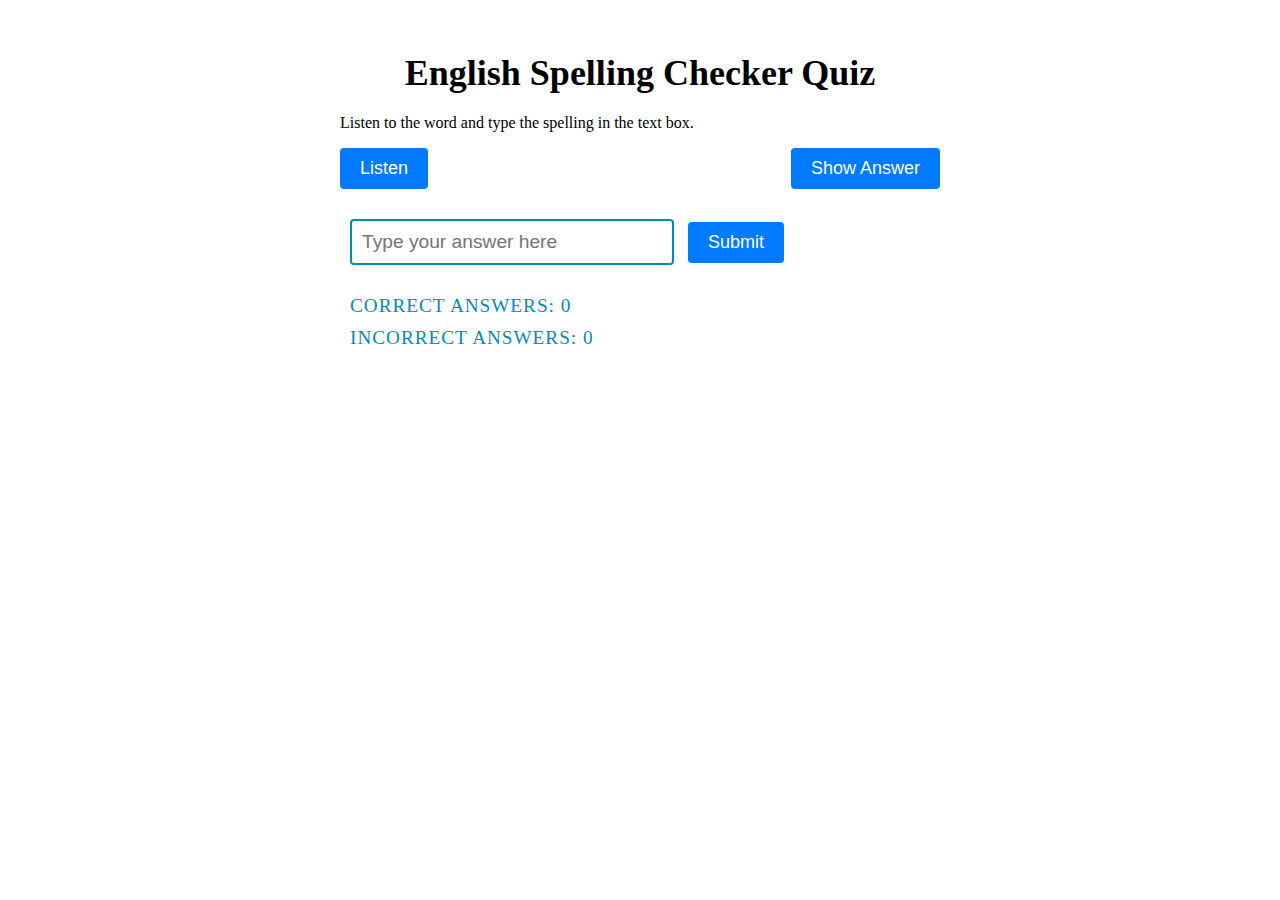
<file: spelling/index.html>
<!DOCTYPE html>
<html>
<head>
  <meta charset="utf-8">
  <title>Spelling Quiz</title>
  <link rel="stylesheet" href="style.css">
</head>
<body>
  <div class="container">
  <h1>English Spelling Checker Quiz</h1>
  <p>Listen to the word and type the spelling in the text box.</p>
  
  <div class="button-container">
    <button id="listenBtn">Listen</button>
    <button id="showAnswerBtn">Show Answer</button>
  </div>
  <input type="text" id="answerBox" placeholder="Type your answer here">
  <button id="submitBtn">Submit</button>
  <div>
    <div id="feedback"></div>
    <div id="correctAnswers">Correct Answers: 0</div>
    <div id="incorrectAnswers">Incorrect Answers: 0</div>
    <!-- <div id="correctInRow">Correct in a Row: 0</div> -->
  </div>
  <script src="script.js"></script>
</body>
</html>
</file>
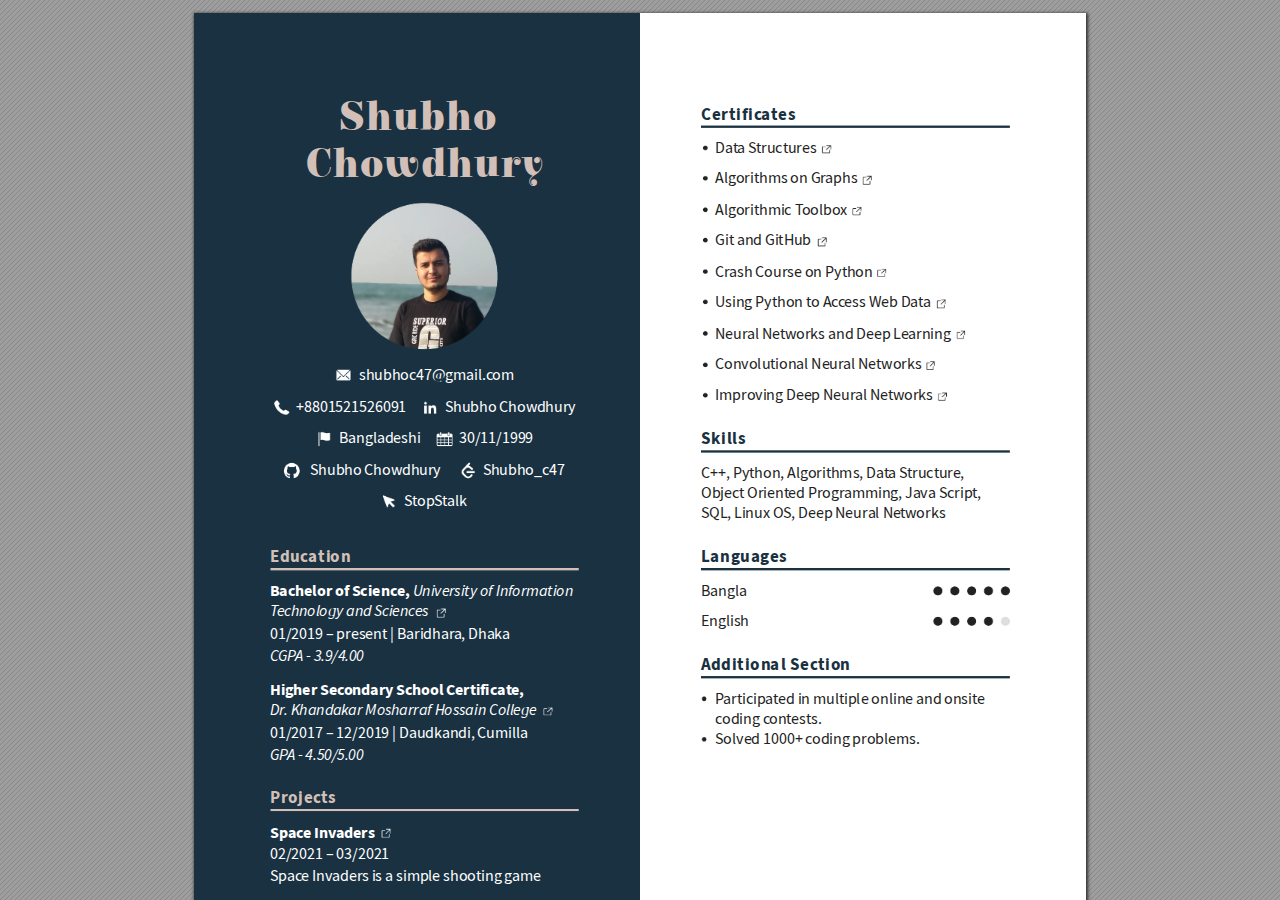
<file: Shubho_Chowdhury_Resume.html>
<!DOCTYPE html>
<!-- Created by pdf2htmlEX (https://github.com/pdf2htmlEX/pdf2htmlEX) -->
<html xmlns="http://www.w3.org/1999/xhtml">
<head>
<meta charset="utf-8"/>
<meta name="generator" content="pdf2htmlEX"/>
<meta http-equiv="X-UA-Compatible" content="IE=edge,chrome=1"/>
<style type="text/css">
/*! 
 * Base CSS for pdf2htmlEX
 * Copyright 2012,2013 Lu Wang <coolwanglu@gmail.com> 
 * https://github.com/pdf2htmlEX/pdf2htmlEX/blob/master/share/LICENSE
 */#sidebar{position:absolute;top:0;left:0;bottom:0;width:250px;padding:0;margin:0;overflow:auto}#page-container{position:absolute;top:0;left:0;margin:0;padding:0;border:0}@media screen{#sidebar.opened+#page-container{left:250px}#page-container{bottom:0;right:0;overflow:auto}.loading-indicator{display:none}.loading-indicator.active{display:block;position:absolute;width:64px;height:64px;top:50%;left:50%;margin-top:-32px;margin-left:-32px}.loading-indicator img{position:absolute;top:0;left:0;bottom:0;right:0}}@media print{@page{margin:0}html{margin:0}body{margin:0;-webkit-print-color-adjust:exact}#sidebar{display:none}#page-container{width:auto;height:auto;overflow:visible;background-color:transparent}.d{display:none}}.pf{position:relative;background-color:white;overflow:hidden;margin:0;border:0}.pc{position:absolute;border:0;padding:0;margin:0;top:0;left:0;width:100%;height:100%;overflow:hidden;display:block;transform-origin:0 0;-ms-transform-origin:0 0;-webkit-transform-origin:0 0}.pc.opened{display:block}.bf{position:absolute;border:0;margin:0;top:0;bottom:0;width:100%;height:100%;-ms-user-select:none;-moz-user-select:none;-webkit-user-select:none;user-select:none}.bi{position:absolute;border:0;margin:0;-ms-user-select:none;-moz-user-select:none;-webkit-user-select:none;user-select:none}@media print{.pf{margin:0;box-shadow:none;page-break-after:always;page-break-inside:avoid}@-moz-document url-prefix(){.pf{overflow:visible;border:1px solid #fff}.pc{overflow:visible}}}.c{position:absolute;border:0;padding:0;margin:0;overflow:hidden;display:block}.t{position:absolute;white-space:pre;font-size:1px;transform-origin:0 100%;-ms-transform-origin:0 100%;-webkit-transform-origin:0 100%;unicode-bidi:bidi-override;-moz-font-feature-settings:"liga" 0}.t:after{content:''}.t:before{content:'';display:inline-block}.t span{position:relative;unicode-bidi:bidi-override}._{display:inline-block;color:transparent;z-index:-1}::selection{background:rgba(127,255,255,0.4)}::-moz-selection{background:rgba(127,255,255,0.4)}.pi{display:none}.d{position:absolute;transform-origin:0 100%;-ms-transform-origin:0 100%;-webkit-transform-origin:0 100%}.it{border:0;background-color:rgba(255,255,255,0.0)}.ir:hover{cursor:pointer}</style>
<style type="text/css">
/*! 
 * Fancy styles for pdf2htmlEX
 * Copyright 2012,2013 Lu Wang <coolwanglu@gmail.com> 
 * https://github.com/pdf2htmlEX/pdf2htmlEX/blob/master/share/LICENSE
 */@keyframes fadein{from{opacity:0}to{opacity:1}}@-webkit-keyframes fadein{from{opacity:0}to{opacity:1}}@keyframes swing{0{transform:rotate(0)}10%{transform:rotate(0)}90%{transform:rotate(720deg)}100%{transform:rotate(720deg)}}@-webkit-keyframes swing{0{-webkit-transform:rotate(0)}10%{-webkit-transform:rotate(0)}90%{-webkit-transform:rotate(720deg)}100%{-webkit-transform:rotate(720deg)}}@media screen{#sidebar{background-color:#2f3236;background-image:url("[data-uri]")}#outline{font-family:Georgia,Times,"Times New Roman",serif;font-size:13px;margin:2em 1em}#outline ul{padding:0}#outline li{list-style-type:none;margin:1em 0}#outline li>ul{margin-left:1em}#outline a,#outline a:visited,#outline a:hover,#outline a:active{line-height:1.2;color:#e8e8e8;text-overflow:ellipsis;white-space:nowrap;text-decoration:none;display:block;overflow:hidden;outline:0}#outline a:hover{color:#0cf}#page-container{background-color:#9e9e9e;background-image:url("[data-uri]");-webkit-transition:left 500ms;transition:left 500ms}.pf{margin:13px auto;box-shadow:1px 1px 3px 1px #333;border-collapse:separate}.pc.opened{-webkit-animation:fadein 100ms;animation:fadein 100ms}.loading-indicator.active{-webkit-animation:swing 1.5s ease-in-out .01s infinite alternate none;animation:swing 1.5s ease-in-out .01s infinite alternate none}.checked{background:no-repeat url([data-uri])}}</style>
<style type="text/css">
.ff0{font-family:sans-serif;visibility:hidden;}
@font-face{font-family:ff1;src:url('[data-uri]')format("woff");}.ff1{font-family:ff1;line-height:0.945000;font-style:normal;font-weight:normal;visibility:visible;}
@font-face{font-family:ff2;src:url('[data-uri]')format("woff");}.ff2{font-family:ff2;line-height:1.000000;font-style:normal;font-weight:normal;visibility:visible;}
@font-face{font-family:ff3;src:url('[data-uri]')format("woff");}.ff3{font-family:ff3;line-height:0.934000;font-style:normal;font-weight:normal;visibility:visible;}
@font-face{font-family:ff4;src:url('[data-uri]')format("woff");}.ff4{font-family:ff4;line-height:0.944000;font-style:normal;font-weight:normal;visibility:visible;}
.m0{transform:matrix(0.375000,0.000000,0.000000,0.375000,0,0);-ms-transform:matrix(0.375000,0.000000,0.000000,0.375000,0,0);-webkit-transform:matrix(0.375000,0.000000,0.000000,0.375000,0,0);}
.m1{transform:matrix(1.500000,0.000000,0.000000,1.500000,0,0);-ms-transform:matrix(1.500000,0.000000,0.000000,1.500000,0,0);-webkit-transform:matrix(1.500000,0.000000,0.000000,1.500000,0,0);}
.v0{vertical-align:0.000000px;}
.ls0{letter-spacing:0.000000px;}
.sc_{text-shadow:none;}
.sc0{text-shadow:-0.015em 0 transparent,0 0.015em transparent,0.015em 0 transparent,0 -0.015em  transparent;}
@media screen and (-webkit-min-device-pixel-ratio:0){
.sc_{-webkit-text-stroke:0px transparent;}
.sc0{-webkit-text-stroke:0.015em transparent;text-shadow:none;}
}
.ws0{word-spacing:0.000000px;}
._5{margin-left:-7.638205px;}
._4{margin-left:-3.357303px;}
._1{margin-left:-1.344281px;}
._3{width:1.036218px;}
._0{width:2.997511px;}
._2{width:103.068019px;}
.fc2{color:rgb(25,49,65);}
.fc0{color:rgb(210,191,183);}
.fc3{color:rgb(34,34,34);}
.fc1{color:rgb(255,255,255);}
.fs1{font-size:41.964732px;}
.fs2{font-size:45.951381px;}
.fs0{font-size:107.909310px;}
.y0{bottom:-0.750000px;}
.y1{bottom:0.565871px;}
.y1b{bottom:221.438879px;}
.y1a{bottom:241.671875px;}
.y19{bottom:261.904871px;}
.y18{bottom:295.626530px;}
.y17{bottom:339.464687px;}
.y16{bottom:359.697683px;}
.y15{bottom:393.419342px;}
.y14{bottom:415.900449px;}
.y13{bottom:437.257500px;}
.y12{bottom:472.103214px;}
.y11{bottom:514.817316px;}
.y2e{bottom:530.554091px;}
.y10{bottom:537.298422px;}
.y2d{bottom:550.787086px;}
.yf{bottom:559.779529px;}
.y2c{bottom:571.020082px;}
.ye{bottom:580.012524px;}
.y2b{bottom:604.741741px;}
.yd{bottom:613.734184px;}
.yc{bottom:636.215290px;}
.y2a{bottom:648.579898px;}
.yb{bottom:658.696396px;}
.ya{bottom:678.929392px;}
.y9{bottom:712.651051px;}
.y29{bottom:756.489208px;}
.y8{bottom:768.853817px;}
.y28{bottom:776.722204px;}
.y27{bottom:796.955200px;}
.y7{bottom:800.327366px;}
.y26{bottom:830.676859px;}
.y6{bottom:831.800914px;}
.y5{bottom:863.274463px;}
.y25{bottom:874.515016px;}
.y4{bottom:894.748012px;}
.y24{bottom:905.988565px;}
.y23{bottom:936.338059px;}
.y22{bottom:967.811607px;}
.y21{bottom:998.161101px;}
.y20{bottom:1029.634650px;}
.y1f{bottom:1059.984143px;}
.y1e{bottom:1091.457692px;}
.y3{bottom:1098.202024px;}
.y1d{bottom:1121.807185px;}
.y2{bottom:1144.288292px;}
.y1c{bottom:1155.528845px;}
.h7{height:30.340501px;}
.h6{height:30.382466px;}
.h4{height:31.473549px;}
.h5{height:33.222848px;}
.h3{height:77.586794px;}
.h2{height:1262.314099px;}
.h0{height:1262.879970px;}
.h1{height:1263.750000px;}
.w0{width:892.439940px;}
.w1{width:893.250000px;}
.x0{left:0.000000px;}
.x7{left:76.470888px;}
.x4{left:102.675428px;}
.x2{left:112.159644px;}
.x5{left:113.266136px;}
.x1{left:145.582726px;}
.x3{left:164.814610px;}
.x6{left:210.567180px;}
.x8{left:507.247529px;}
.x9{left:521.403601px;}
@media print{
.v0{vertical-align:0.000000pt;}
.ls0{letter-spacing:0.000000pt;}
.ws0{word-spacing:0.000000pt;}
._5{margin-left:-6.789516pt;}
._4{margin-left:-2.984269pt;}
._1{margin-left:-1.194916pt;}
._3{width:0.921083pt;}
._0{width:2.664454pt;}
._2{width:91.616017pt;}
.fs1{font-size:37.301984pt;}
.fs2{font-size:40.845672pt;}
.fs0{font-size:95.919387pt;}
.y0{bottom:-0.666667pt;}
.y1{bottom:0.502996pt;}
.y1b{bottom:196.834559pt;}
.y1a{bottom:214.819444pt;}
.y19{bottom:232.804329pt;}
.y18{bottom:262.779138pt;}
.y17{bottom:301.746389pt;}
.y16{bottom:319.731274pt;}
.y15{bottom:349.706082pt;}
.y14{bottom:369.689288pt;}
.y13{bottom:388.673333pt;}
.y12{bottom:419.647302pt;}
.y11{bottom:457.615392pt;}
.y2e{bottom:471.603636pt;}
.y10{bottom:477.598598pt;}
.y2d{bottom:489.588521pt;}
.yf{bottom:497.581803pt;}
.y2c{bottom:507.573406pt;}
.ye{bottom:515.566688pt;}
.y2b{bottom:537.548214pt;}
.yd{bottom:545.541497pt;}
.yc{bottom:565.524702pt;}
.y2a{bottom:576.515465pt;}
.yb{bottom:585.507908pt;}
.ya{bottom:603.492793pt;}
.y9{bottom:633.467601pt;}
.y29{bottom:672.434852pt;}
.y8{bottom:683.425615pt;}
.y28{bottom:690.419737pt;}
.y27{bottom:708.404622pt;}
.y7{bottom:711.402103pt;}
.y26{bottom:738.379430pt;}
.y6{bottom:739.378591pt;}
.y5{bottom:767.355078pt;}
.y25{bottom:777.346681pt;}
.y4{bottom:795.331566pt;}
.y24{bottom:805.323169pt;}
.y23{bottom:832.300497pt;}
.y22{bottom:860.276984pt;}
.y21{bottom:887.254312pt;}
.y20{bottom:915.230800pt;}
.y1f{bottom:942.208127pt;}
.y1e{bottom:970.184615pt;}
.y3{bottom:976.179577pt;}
.y1d{bottom:997.161942pt;}
.y2{bottom:1017.145148pt;}
.y1c{bottom:1027.136751pt;}
.h7{height:26.969334pt;}
.h6{height:27.006636pt;}
.h4{height:27.976488pt;}
.h5{height:29.531421pt;}
.h3{height:68.966039pt;}
.h2{height:1122.056977pt;}
.h0{height:1122.559973pt;}
.h1{height:1123.333333pt;}
.w0{width:793.279947pt;}
.w1{width:794.000000pt;}
.x0{left:0.000000pt;}
.x7{left:67.974123pt;}
.x4{left:91.267047pt;}
.x2{left:99.697462pt;}
.x5{left:100.681010pt;}
.x1{left:129.406868pt;}
.x3{left:146.501876pt;}
.x6{left:187.170827pt;}
.x8{left:450.886692pt;}
.x9{left:463.469867pt;}
}
</style>
<script>
/*
 Copyright 2012 Mozilla Foundation 
 Copyright 2013 Lu Wang <coolwanglu@gmail.com>
 Apachine License Version 2.0 
*/
(function(){function b(a,b,e,f){var c=(a.className||"").split(/\s+/g);""===c[0]&&c.shift();var d=c.indexOf(b);0>d&&e&&c.push(b);0<=d&&f&&c.splice(d,1);a.className=c.join(" ");return 0<=d}if(!("classList"in document.createElement("div"))){var e={add:function(a){b(this.element,a,!0,!1)},contains:function(a){return b(this.element,a,!1,!1)},remove:function(a){b(this.element,a,!1,!0)},toggle:function(a){b(this.element,a,!0,!0)}};Object.defineProperty(HTMLElement.prototype,"classList",{get:function(){if(this._classList)return this._classList;
var a=Object.create(e,{element:{value:this,writable:!1,enumerable:!0}});Object.defineProperty(this,"_classList",{value:a,writable:!1,enumerable:!1});return a},enumerable:!0})}})();
</script>
<script>
(function(){/*
 pdf2htmlEX.js: Core UI functions for pdf2htmlEX 
 Copyright 2012,2013 Lu Wang <coolwanglu@gmail.com> and other contributors 
 https://github.com/pdf2htmlEX/pdf2htmlEX/blob/master/share/LICENSE 
*/
var pdf2htmlEX=window.pdf2htmlEX=window.pdf2htmlEX||{},CSS_CLASS_NAMES={page_frame:"pf",page_content_box:"pc",page_data:"pi",background_image:"bi",link:"l",input_radio:"ir",__dummy__:"no comma"},DEFAULT_CONFIG={container_id:"page-container",sidebar_id:"sidebar",outline_id:"outline",loading_indicator_cls:"loading-indicator",preload_pages:3,render_timeout:100,scale_step:0.9,key_handler:!0,hashchange_handler:!0,view_history_handler:!0,__dummy__:"no comma"},EPS=1E-6;
function invert(a){var b=a[0]*a[3]-a[1]*a[2];return[a[3]/b,-a[1]/b,-a[2]/b,a[0]/b,(a[2]*a[5]-a[3]*a[4])/b,(a[1]*a[4]-a[0]*a[5])/b]}function transform(a,b){return[a[0]*b[0]+a[2]*b[1]+a[4],a[1]*b[0]+a[3]*b[1]+a[5]]}function get_page_number(a){return parseInt(a.getAttribute("data-page-no"),16)}function disable_dragstart(a){for(var b=0,c=a.length;b<c;++b)a[b].addEventListener("dragstart",function(){return!1},!1)}
function clone_and_extend_objs(a){for(var b={},c=0,e=arguments.length;c<e;++c){var h=arguments[c],d;for(d in h)h.hasOwnProperty(d)&&(b[d]=h[d])}return b}
function Page(a){if(a){this.shown=this.loaded=!1;this.page=a;this.num=get_page_number(a);this.original_height=a.clientHeight;this.original_width=a.clientWidth;var b=a.getElementsByClassName(CSS_CLASS_NAMES.page_content_box)[0];b&&(this.content_box=b,this.original_scale=this.cur_scale=this.original_height/b.clientHeight,this.page_data=JSON.parse(a.getElementsByClassName(CSS_CLASS_NAMES.page_data)[0].getAttribute("data-data")),this.ctm=this.page_data.ctm,this.ictm=invert(this.ctm),this.loaded=!0)}}
Page.prototype={hide:function(){this.loaded&&this.shown&&(this.content_box.classList.remove("opened"),this.shown=!1)},show:function(){this.loaded&&!this.shown&&(this.content_box.classList.add("opened"),this.shown=!0)},rescale:function(a){this.cur_scale=0===a?this.original_scale:a;this.loaded&&(a=this.content_box.style,a.msTransform=a.webkitTransform=a.transform="scale("+this.cur_scale.toFixed(3)+")");a=this.page.style;a.height=this.original_height*this.cur_scale+"px";a.width=this.original_width*this.cur_scale+
"px"},view_position:function(){var a=this.page,b=a.parentNode;return[b.scrollLeft-a.offsetLeft-a.clientLeft,b.scrollTop-a.offsetTop-a.clientTop]},height:function(){return this.page.clientHeight},width:function(){return this.page.clientWidth}};function Viewer(a){this.config=clone_and_extend_objs(DEFAULT_CONFIG,0<arguments.length?a:{});this.pages_loading=[];this.init_before_loading_content();var b=this;document.addEventListener("DOMContentLoaded",function(){b.init_after_loading_content()},!1)}
Viewer.prototype={scale:1,cur_page_idx:0,first_page_idx:0,init_before_loading_content:function(){this.pre_hide_pages()},initialize_radio_button:function(){for(var a=document.getElementsByClassName(CSS_CLASS_NAMES.input_radio),b=0;b<a.length;b++)a[b].addEventListener("click",function(){this.classList.toggle("checked")})},init_after_loading_content:function(){this.sidebar=document.getElementById(this.config.sidebar_id);this.outline=document.getElementById(this.config.outline_id);this.container=document.getElementById(this.config.container_id);
this.loading_indicator=document.getElementsByClassName(this.config.loading_indicator_cls)[0];for(var a=!0,b=this.outline.childNodes,c=0,e=b.length;c<e;++c)if("ul"===b[c].nodeName.toLowerCase()){a=!1;break}a||this.sidebar.classList.add("opened");this.find_pages();if(0!=this.pages.length){disable_dragstart(document.getElementsByClassName(CSS_CLASS_NAMES.background_image));this.config.key_handler&&this.register_key_handler();var h=this;this.config.hashchange_handler&&window.addEventListener("hashchange",
function(a){h.navigate_to_dest(document.location.hash.substring(1))},!1);this.config.view_history_handler&&window.addEventListener("popstate",function(a){a.state&&h.navigate_to_dest(a.state)},!1);this.container.addEventListener("scroll",function(){h.update_page_idx();h.schedule_render(!0)},!1);[this.container,this.outline].forEach(function(a){a.addEventListener("click",h.link_handler.bind(h),!1)});this.initialize_radio_button();this.render()}},find_pages:function(){for(var a=[],b={},c=this.container.childNodes,
e=0,h=c.length;e<h;++e){var d=c[e];d.nodeType===Node.ELEMENT_NODE&&d.classList.contains(CSS_CLASS_NAMES.page_frame)&&(d=new Page(d),a.push(d),b[d.num]=a.length-1)}this.pages=a;this.page_map=b},load_page:function(a,b,c){var e=this.pages;if(!(a>=e.length||(e=e[a],e.loaded||this.pages_loading[a]))){var e=e.page,h=e.getAttribute("data-page-url");if(h){this.pages_loading[a]=!0;var d=e.getElementsByClassName(this.config.loading_indicator_cls)[0];"undefined"===typeof d&&(d=this.loading_indicator.cloneNode(!0),
d.classList.add("active"),e.appendChild(d));var f=this,g=new XMLHttpRequest;g.open("GET",h,!0);g.onload=function(){if(200===g.status||0===g.status){var b=document.createElement("div");b.innerHTML=g.responseText;for(var d=null,b=b.childNodes,e=0,h=b.length;e<h;++e){var p=b[e];if(p.nodeType===Node.ELEMENT_NODE&&p.classList.contains(CSS_CLASS_NAMES.page_frame)){d=p;break}}b=f.pages[a];f.container.replaceChild(d,b.page);b=new Page(d);f.pages[a]=b;b.hide();b.rescale(f.scale);disable_dragstart(d.getElementsByClassName(CSS_CLASS_NAMES.background_image));
f.schedule_render(!1);c&&c(b)}delete f.pages_loading[a]};g.send(null)}void 0===b&&(b=this.config.preload_pages);0<--b&&(f=this,setTimeout(function(){f.load_page(a+1,b)},0))}},pre_hide_pages:function(){var a="@media screen{."+CSS_CLASS_NAMES.page_content_box+"{display:none;}}",b=document.createElement("style");b.styleSheet?b.styleSheet.cssText=a:b.appendChild(document.createTextNode(a));document.head.appendChild(b)},render:function(){for(var a=this.container,b=a.scrollTop,c=a.clientHeight,a=b-c,b=
b+c+c,c=this.pages,e=0,h=c.length;e<h;++e){var d=c[e],f=d.page,g=f.offsetTop+f.clientTop,f=g+f.clientHeight;g<=b&&f>=a?d.loaded?d.show():this.load_page(e):d.hide()}},update_page_idx:function(){var a=this.pages,b=a.length;if(!(2>b)){for(var c=this.container,e=c.scrollTop,c=e+c.clientHeight,h=-1,d=b,f=d-h;1<f;){var g=h+Math.floor(f/2),f=a[g].page;f.offsetTop+f.clientTop+f.clientHeight>=e?d=g:h=g;f=d-h}this.first_page_idx=d;for(var g=h=this.cur_page_idx,k=0;d<b;++d){var f=a[d].page,l=f.offsetTop+f.clientTop,
f=f.clientHeight;if(l>c)break;f=(Math.min(c,l+f)-Math.max(e,l))/f;if(d===h&&Math.abs(f-1)<=EPS){g=h;break}f>k&&(k=f,g=d)}this.cur_page_idx=g}},schedule_render:function(a){if(void 0!==this.render_timer){if(!a)return;clearTimeout(this.render_timer)}var b=this;this.render_timer=setTimeout(function(){delete b.render_timer;b.render()},this.config.render_timeout)},register_key_handler:function(){var a=this;window.addEventListener("DOMMouseScroll",function(b){if(b.ctrlKey){b.preventDefault();var c=a.container,
e=c.getBoundingClientRect(),c=[b.clientX-e.left-c.clientLeft,b.clientY-e.top-c.clientTop];a.rescale(Math.pow(a.config.scale_step,b.detail),!0,c)}},!1);window.addEventListener("keydown",function(b){var c=!1,e=b.ctrlKey||b.metaKey,h=b.altKey;switch(b.keyCode){case 61:case 107:case 187:e&&(a.rescale(1/a.config.scale_step,!0),c=!0);break;case 173:case 109:case 189:e&&(a.rescale(a.config.scale_step,!0),c=!0);break;case 48:e&&(a.rescale(0,!1),c=!0);break;case 33:h?a.scroll_to(a.cur_page_idx-1):a.container.scrollTop-=
a.container.clientHeight;c=!0;break;case 34:h?a.scroll_to(a.cur_page_idx+1):a.container.scrollTop+=a.container.clientHeight;c=!0;break;case 35:a.container.scrollTop=a.container.scrollHeight;c=!0;break;case 36:a.container.scrollTop=0,c=!0}c&&b.preventDefault()},!1)},rescale:function(a,b,c){var e=this.scale;this.scale=a=0===a?1:b?e*a:a;c||(c=[0,0]);b=this.container;c[0]+=b.scrollLeft;c[1]+=b.scrollTop;for(var h=this.pages,d=h.length,f=this.first_page_idx;f<d;++f){var g=h[f].page;if(g.offsetTop+g.clientTop>=
c[1])break}g=f-1;0>g&&(g=0);var g=h[g].page,k=g.clientWidth,f=g.clientHeight,l=g.offsetLeft+g.clientLeft,m=c[0]-l;0>m?m=0:m>k&&(m=k);k=g.offsetTop+g.clientTop;c=c[1]-k;0>c?c=0:c>f&&(c=f);for(f=0;f<d;++f)h[f].rescale(a);b.scrollLeft+=m/e*a+g.offsetLeft+g.clientLeft-m-l;b.scrollTop+=c/e*a+g.offsetTop+g.clientTop-c-k;this.schedule_render(!0)},fit_width:function(){var a=this.cur_page_idx;this.rescale(this.container.clientWidth/this.pages[a].width(),!0);this.scroll_to(a)},fit_height:function(){var a=this.cur_page_idx;
this.rescale(this.container.clientHeight/this.pages[a].height(),!0);this.scroll_to(a)},get_containing_page:function(a){for(;a;){if(a.nodeType===Node.ELEMENT_NODE&&a.classList.contains(CSS_CLASS_NAMES.page_frame)){a=get_page_number(a);var b=this.page_map;return a in b?this.pages[b[a]]:null}a=a.parentNode}return null},link_handler:function(a){var b=a.target,c=b.getAttribute("data-dest-detail");if(c){if(this.config.view_history_handler)try{var e=this.get_current_view_hash();window.history.replaceState(e,
"","#"+e);window.history.pushState(c,"","#"+c)}catch(h){}this.navigate_to_dest(c,this.get_containing_page(b));a.preventDefault()}},navigate_to_dest:function(a,b){try{var c=JSON.parse(a)}catch(e){return}if(c instanceof Array){var h=c[0],d=this.page_map;if(h in d){for(var f=d[h],h=this.pages[f],d=2,g=c.length;d<g;++d){var k=c[d];if(null!==k&&"number"!==typeof k)return}for(;6>c.length;)c.push(null);var g=b||this.pages[this.cur_page_idx],d=g.view_position(),d=transform(g.ictm,[d[0],g.height()-d[1]]),
g=this.scale,l=[0,0],m=!0,k=!1,n=this.scale;switch(c[1]){case "XYZ":l=[null===c[2]?d[0]:c[2]*n,null===c[3]?d[1]:c[3]*n];g=c[4];if(null===g||0===g)g=this.scale;k=!0;break;case "Fit":case "FitB":l=[0,0];k=!0;break;case "FitH":case "FitBH":l=[0,null===c[2]?d[1]:c[2]*n];k=!0;break;case "FitV":case "FitBV":l=[null===c[2]?d[0]:c[2]*n,0];k=!0;break;case "FitR":l=[c[2]*n,c[5]*n],m=!1,k=!0}if(k){this.rescale(g,!1);var p=this,c=function(a){l=transform(a.ctm,l);m&&(l[1]=a.height()-l[1]);p.scroll_to(f,l)};h.loaded?
c(h):(this.load_page(f,void 0,c),this.scroll_to(f))}}}},scroll_to:function(a,b){var c=this.pages;if(!(0>a||a>=c.length)){c=c[a].view_position();void 0===b&&(b=[0,0]);var e=this.container;e.scrollLeft+=b[0]-c[0];e.scrollTop+=b[1]-c[1]}},get_current_view_hash:function(){var a=[],b=this.pages[this.cur_page_idx];a.push(b.num);a.push("XYZ");var c=b.view_position(),c=transform(b.ictm,[c[0],b.height()-c[1]]);a.push(c[0]/this.scale);a.push(c[1]/this.scale);a.push(this.scale);return JSON.stringify(a)}};
pdf2htmlEX.Viewer=Viewer;})();
</script>
<script>
try{
pdf2htmlEX.defaultViewer = new pdf2htmlEX.Viewer({});
}catch(e){}
</script>
<title></title>
</head>
<body>
<div id="sidebar">
<div id="outline">
</div>
</div>
<div id="page-container">
<div id="pf1" class="pf w0 h0" data-page-no="1"><div class="pc pc1 w0 h0"><img class="bi x0 y0 w1 h1" alt="" src="[data-uri]"/><div class="c x0 y1 w0 h2"><div class="t m0 x1 h3 y2 ff1 fs0 fc0 sc0 ls0 ws0">S<span class="_ _0"></span>h<span class="_ _0"></span>u<span class="_ _0"></span>b<span class="_ _0"></span>h<span class="_ _0"></span>o<span class="_ _0"></span> </div><div class="t m0 x2 h3 y3 ff1 fs0 fc0 sc0 ls0 ws0">C<span class="_ _0"></span>h<span class="_ _0"></span>o<span class="_ _0"></span>w<span class="_ _0"></span>d<span class="_ _0"></span>h<span class="_ _0"></span>u<span class="_ _0"></span>r<span class="_ _0"></span>y</div><div class="t m0 x3 h4 y4 ff2 fs1 fc1 sc0 ls0 ws0">shubhoc47@gmail.c<span class="_ _1"></span>om</div><div class="t m0 x4 h4 y5 ff2 fs1 fc1 sc0 ls0 ws0">+8801521526091<span class="_ _2"> </span>Shubho Chowdhury</div><div class="t m0 x1 h4 y6 ff2 fs1 fc1 sc0 ls0 ws0">Bangladeshi<span class="_ _2"> </span>30/11/1999</div><div class="t m0 x5 h4 y7 ff2 fs1 fc1 sc0 ls0 ws0"> Shubho Chowdhury <span class="_ _2"> </span>Shubho_c47</div><div class="t m0 x6 h4 y8 ff2 fs1 fc1 sc0 ls0 ws0">S<span class="_ _1"></span>topS<span class="_ _1"></span>talk</div><div class="t m0 x7 h5 y9 ff3 fs2 fc0 sc0 ls0 ws0">E<span class="_ _3"></span>d<span class="_ _3"></span>u<span class="_ _3"></span>c<span class="_ _3"></span>a<span class="_ _3"></span>t<span class="_ _0"></span>io<span class="_ _0"></span>n</div><div class="t m0 x7 h6 ya ff3 fs1 fc1 sc0 ls0 ws0">Bachelor of Scienc<span class="_ _1"></span>e, <span class="ff4">University of Information </span></div><div class="t m0 x7 h6 yb ff4 fs1 fc1 sc0 ls0 ws0">T<span class="_ _4"></span>echnology and Sciences</div><div class="t m0 x7 h4 yc ff2 fs1 fc1 sc0 ls0 ws0">01/2019 – present | Baridhar<span class="_ _1"></span>a, Dhaka</div><div class="t m0 x7 h6 yd ff4 fs1 fc1 sc0 ls0 ws0">C<span class="_ _1"></span>GP<span class="_ _4"></span>A - 3.9/4.00</div><div class="t m0 x7 h7 ye ff3 fs1 fc1 sc0 ls0 ws0">Higher Sec<span class="_ _1"></span>ondary School Certificat<span class="_ _1"></span>e, </div><div class="t m0 x7 h6 yf ff4 fs1 fc1 sc0 ls0 ws0">Dr<span class="_ _1"></span>. Khandak<span class="_ _1"></span>ar Mosharraf Hossain College</div><div class="t m0 x7 h4 y10 ff2 fs1 fc1 sc0 ls0 ws0">01/2017 – 12/2019 | Daudkandi, Cumilla</div><div class="t m0 x7 h6 y11 ff4 fs1 fc1 sc0 ls0 ws0">GP<span class="_ _4"></span>A - 4.50 <span class="_ _5"></span>/5.00</div><div class="t m0 x7 h5 y12 ff3 fs2 fc0 sc0 ls0 ws0">P<span class="_ _3"></span>r<span class="_ _3"></span>o<span class="_ _3"></span>j<span class="_ _0"></span>ec<span class="_ _3"></span>t<span class="_ _3"></span>s</div><div class="t m0 x7 h7 y13 ff3 fs1 fc1 sc0 ls0 ws0">Spac<span class="_ _1"></span>e Inv<span class="_ _1"></span>aders</div><div class="t m0 x7 h4 y14 ff2 fs1 fc1 sc0 ls0 ws0">02/2021 – 03/2021</div><div class="t m0 x7 h4 y15 ff2 fs1 fc1 sc0 ls0 ws0">Spac<span class="_ _1"></span>e Invader<span class="_ _1"></span>s is a simple shooting g<span class="_ _1"></span>ame</div><div class="t m0 x7 h7 y16 ff3 fs1 fc1 sc0 ls0 ws0">Snak<span class="_ _1"></span>e Game</div><div class="t m0 x7 h4 y17 ff2 fs1 fc1 sc0 ls0 ws0">It&apos;s a tr<span class="_ _1"></span>aditional snak<span class="_ _1"></span>e game.</div><div class="t m0 x7 h5 y18 ff3 fs2 fc0 sc0 ls0 ws0">I<span class="_ _3"></span>n<span class="_ _3"></span>t<span class="_ _3"></span>e<span class="_ _0"></span>re<span class="_ _3"></span>s<span class="_ _3"></span>t<span class="_ _3"></span>s</div><div class="t m0 x7 h4 y19 ff2 fs1 fc1 sc0 ls0 ws0">Machine learning, Deep L<span class="_ _1"></span>earning, </div><div class="t m0 x7 h4 y1a ff2 fs1 fc1 sc0 ls0 ws0">Computer Vision, Block Chain, </div><div class="t m0 x7 h4 y1b ff2 fs1 fc1 sc0 ls0 ws0">Natur<span class="_ _1"></span>al Language Pr<span class="_ _1"></span>ocessing</div><div class="t m0 x8 h5 y1c ff3 fs2 fc2 sc0 ls0 ws0">C<span class="_ _3"></span>e<span class="_ _3"></span>r<span class="_ _0"></span>ti<span class="_ _0"></span>fi<span class="_ _0"></span>ca<span class="_ _3"></span>te<span class="_ _0"></span>s</div><div class="t m0 x9 h4 y1d ff2 fs1 fc3 sc0 ls0 ws0">Dat<span class="_ _1"></span>a S<span class="_ _1"></span>tructures</div><div class="t m0 x9 h4 y1e ff2 fs1 fc3 sc0 ls0 ws0">Algorithms on Gr<span class="_ _1"></span>aphs</div><div class="t m0 x9 h4 y1f ff2 fs1 fc3 sc0 ls0 ws0">Algorithmic T<span class="_ _4"></span>oolbox</div><div class="t m0 x9 h4 y20 ff2 fs1 fc3 sc0 ls0 ws0">Git and GitHub</div><div class="t m0 x9 h4 y21 ff2 fs1 fc3 sc0 ls0 ws0">Cr<span class="_ _1"></span>ash Course on Python</div><div class="t m0 x9 h4 y22 ff2 fs1 fc3 sc0 ls0 ws0">Using Python to Ac<span class="_ _1"></span>c<span class="_ _1"></span>ess Web Dat<span class="_ _1"></span>a</div><div class="t m0 x9 h4 y23 ff2 fs1 fc3 sc0 ls0 ws0">Neur<span class="_ _1"></span>al Networks and Deep Le<span class="_ _1"></span>arning</div><div class="t m0 x9 h4 y24 ff2 fs1 fc3 sc0 ls0 ws0">Convolutional Neur<span class="_ _1"></span>al Networks</div><div class="t m0 x9 h4 y25 ff2 fs1 fc3 sc0 ls0 ws0">Improving Deep Neur<span class="_ _1"></span>al Networks</div><div class="t m0 x8 h5 y26 ff3 fs2 fc2 sc0 ls0 ws0">S<span class="_ _3"></span>k<span class="_ _3"></span>i<span class="_ _0"></span>ll<span class="_ _0"></span>s</div><div class="t m0 x8 h4 y27 ff2 fs1 fc3 sc0 ls0 ws0">C++, Python, Algorithms, Dat<span class="_ _1"></span>a S<span class="_ _1"></span>tructur<span class="_ _1"></span>e, </div><div class="t m0 x8 h4 y28 ff2 fs1 fc3 sc0 ls0 ws0">Object Orient<span class="_ _1"></span>ed Progr<span class="_ _1"></span>amming, Java Scrip<span class="_ _1"></span>t, </div><div class="t m0 x8 h4 y29 ff2 fs1 fc3 sc0 ls0 ws0">SQL, Linux OS, Deep Neural Ne<span class="_ _1"></span>tworks</div><div class="t m0 x8 h5 y9 ff3 fs2 fc2 sc0 ls0 ws0">L<span class="_ _3"></span>a<span class="_ _3"></span>n<span class="_ _0"></span>gu<span class="_ _0"></span>ag<span class="_ _3"></span>e<span class="_ _3"></span>s</div><div class="t m0 x8 h4 ya ff2 fs1 fc3 sc0 ls0 ws0">Bangla</div><div class="t m0 x8 h4 y2a ff2 fs1 fc3 sc0 ls0 ws0">English</div><div class="t m0 x8 h5 y2b ff3 fs2 fc2 sc0 ls0 ws0">A<span class="_ _3"></span>d<span class="_ _3"></span>d<span class="_ _0"></span>it<span class="_ _0"></span>io<span class="_ _0"></span>na<span class="_ _0"></span>l <span class="_ _0"></span>Se<span class="_ _0"></span>ct<span class="_ _3"></span>i<span class="_ _0"></span>on</div><div class="t m0 x9 h4 y2c ff2 fs1 fc3 sc0 ls0 ws0">P<span class="_ _1"></span>articip<span class="_ _1"></span>ated in multiple online and onsit<span class="_ _1"></span>e </div><div class="t m0 x9 h4 y2d ff2 fs1 fc3 sc0 ls0 ws0">coding c<span class="_ _1"></span>ont<span class="_ _1"></span>ests.</div><div class="t m0 x9 h4 y2e ff2 fs1 fc3 sc0 ls0 ws0">Solved 1000+ c<span class="_ _1"></span>oding problems.  </div></div><a class="l" href="mailto:shubhoc47@gmail.com"><div class="d m1" style="border-style:none;position:absolute;left:141.630970px;bottom:879.577155px;width:118.400493px;height:20.982360px;background-color:rgba(255,255,255,0.000001);"></div></a><a class="l" href="tel:+8801521526091"><div class="d m1" style="border-style:none;position:absolute;left:79.807926px;bottom:848.103510px;width:88.425682px;height:20.982430px;background-color:rgba(255,255,255,0.000001);"></div></a><a class="l" href="https://www.linkedin.com/in/shubho-chowdhury-54137218a/"><div class="d m1" style="border-style:none;position:absolute;left:228.183243px;bottom:848.103510px;width:101.914348px;height:20.982430px;background-color:rgba(255,255,255,0.000001);"></div></a><a class="l" href="https://github.com/shubhoc47"><div class="d m1" style="border-style:none;position:absolute;left:89.924423px;bottom:785.156430px;width:107.159943px;height:20.982420px;background-color:rgba(255,255,255,0.000001);"></div></a><a class="l" href="https://leetcode.com/Shubho_c47/"><div class="d m1" style="border-style:none;position:absolute;left:266.401110px;bottom:785.156430px;width:69.691420px;height:20.982420px;background-color:rgba(255,255,255,0.000001);"></div></a><a class="l" href="https://www.stopstalk.com/user/profile/Shubho_c47"><div class="d m1" style="border-style:none;position:absolute;left:187.717232px;bottom:753.682935px;width:57.701509px;height:20.982330px;background-color:rgba(255,255,255,0.000001);"></div></a><a class="l" href="https://uits.edu.bd/"><div class="d m1" style="border-style:none;position:absolute;left:76.435758px;bottom:654.766020px;width:205.327438px;height:26.977360px;background-color:rgba(255,255,255,0.000001);"></div></a><a class="l" href="https://dkmhcollege.edu.bd/"><div class="d m1" style="border-style:none;position:absolute;left:76.435758px;bottom:555.849195px;width:205.327438px;height:26.977300px;background-color:rgba(255,255,255,0.000001);"></div></a><a class="l" href="https://github.com/shubhoc47/Space-Invaders"><div class="d m1" style="border-style:none;position:absolute;left:76.435758px;bottom:433.327155px;width:205.327438px;height:13.488700px;background-color:rgba(255,255,255,0.000001);"></div></a><a class="l" href="https://github.com/shubhoc47/Snake-Game"><div class="d m1" style="border-style:none;position:absolute;left:76.435758px;bottom:355.767330px;width:205.327438px;height:13.488650px;background-color:rgba(255,255,255,0.000001);"></div></a><a class="l" href="https://www.coursera.org/account/accomplishments/certificate/A53MJFEW5UND"><div class="d m1" style="border-style:none;position:absolute;left:521.561685px;bottom:1117.876830px;width:80.931980px;height:13.488650px;background-color:rgba(255,255,255,0.000001);"></div></a><a class="l" href="https://www.coursera.org/account/accomplishments/certificate/GYC8FHDZLUUR"><div class="d m1" style="border-style:none;position:absolute;left:521.561685px;bottom:1086.403290px;width:107.909280px;height:14.238040px;background-color:rgba(255,255,255,0.000001);"></div></a><a class="l" href="https://coursera.org/share/4a3b25ba73e02db1a6949fc6c5165783"><div class="d m1" style="border-style:none;position:absolute;left:521.561685px;bottom:1056.053835px;width:101.164980px;height:13.488650px;background-color:rgba(255,255,255,0.000001);"></div></a><a class="l" href="https://coursera.org/share/7a0862711d8d38309a34e7bd360fac47"><div class="d m1" style="border-style:none;position:absolute;left:521.561685px;bottom:1024.580205px;width:77.934480px;height:14.238030px;background-color:rgba(255,255,255,0.000001);"></div></a><a class="l" href="https://coursera.org/share/0e0534cf9794a7da45804f60c53ebfa1"><div class="d m1" style="border-style:none;position:absolute;left:521.561685px;bottom:994.230750px;width:118.400460px;height:13.488640px;background-color:rgba(255,255,255,0.000001);"></div></a><a class="l" href="https://coursera.org/share/6c717f5ae691ab4764e2405b5fa998a0"><div class="d m1" style="border-style:none;position:absolute;left:521.561685px;bottom:962.757195px;width:157.367740px;height:14.238040px;background-color:rgba(255,255,255,0.000001);"></div></a><a class="l" href="https://coursera.org/share/00c44c919ab665eb29fe303487e37fc2"><div class="d m1" style="border-style:none;position:absolute;left:521.561685px;bottom:932.407740px;width:170.856360px;height:13.488650px;background-color:rgba(255,255,255,0.000001);"></div></a><a class="l" href="https://www.coursera.org/account/accomplishments/certificate/GXQCRF4CD9KY"><div class="d m1" style="border-style:none;position:absolute;left:521.561685px;bottom:900.934200px;width:150.623420px;height:14.238040px;background-color:rgba(255,255,255,0.000001);"></div></a><a class="l" href="https://www.coursera.org/account/accomplishments/certificate/XS2NEX3WV4TK"><div class="d m1" style="border-style:none;position:absolute;left:521.561685px;bottom:870.584655px;width:158.117100px;height:13.488650px;background-color:rgba(255,255,255,0.000001);"></div></a></div><div class="pi" data-data='{"ctm":[1.500000,0.000000,0.000000,1.500000,0.000000,0.000000]}'></div></div>
</div>
<div class="loading-indicator">
<img alt="" src="[data-uri]"/>
</div>
</body>
</html>
</file>
<file: spelling/style.css>
.container {
  max-width: 600px;
  margin: 0 auto;
  padding: 20px;
}


h1 {
  font-size: 36px;
  font-weight: bold;
  text-align: center;
  margin-bottom: 20px;
}
.button-container {
  display: flex;
  justify-content: space-between;
  margin-bottom: 20px;
}

button {
  font-size: 18px;
  padding: 10px 20px;
  border: none;
  border-radius: 4px;
  color: #fff;
  background-color: #007bff;
  cursor: pointer;
  transition: background-color 0.3s ease-in-out;
}

button:hover {
  background-color: #0062cc;
}

input {
  font-size: 1.2em;
  padding: 10px;
  margin: 10px;
  border: 2px solid #008CBA;
  border-radius: 4px;
  width: 300px;
  max-width: 80%;
}
#feedback {
font-size: 1.5em;
margin: 20px;
color: #008CBA;
font-weight: bold;
letter-spacing: 1px;
}

#correctAnswers {
font-size: 1.2em;
margin: 10px;
color: #008CBA;
text-transform: uppercase;
letter-spacing: 1px;
}

#incorrectAnswers {
font-size: 1.2em;
margin: 10px;
color: #008CBA;
text-transform: uppercase;
letter-spacing: 1px;
}

#correctInRow {
font-size: 1.2em;
margin: 10px;
color: #008CBA;
text-transform: uppercase;
letter-spacing: 1px;
}
.animated.heartBeat {
  animation-duration: 1s;
}
</file>
